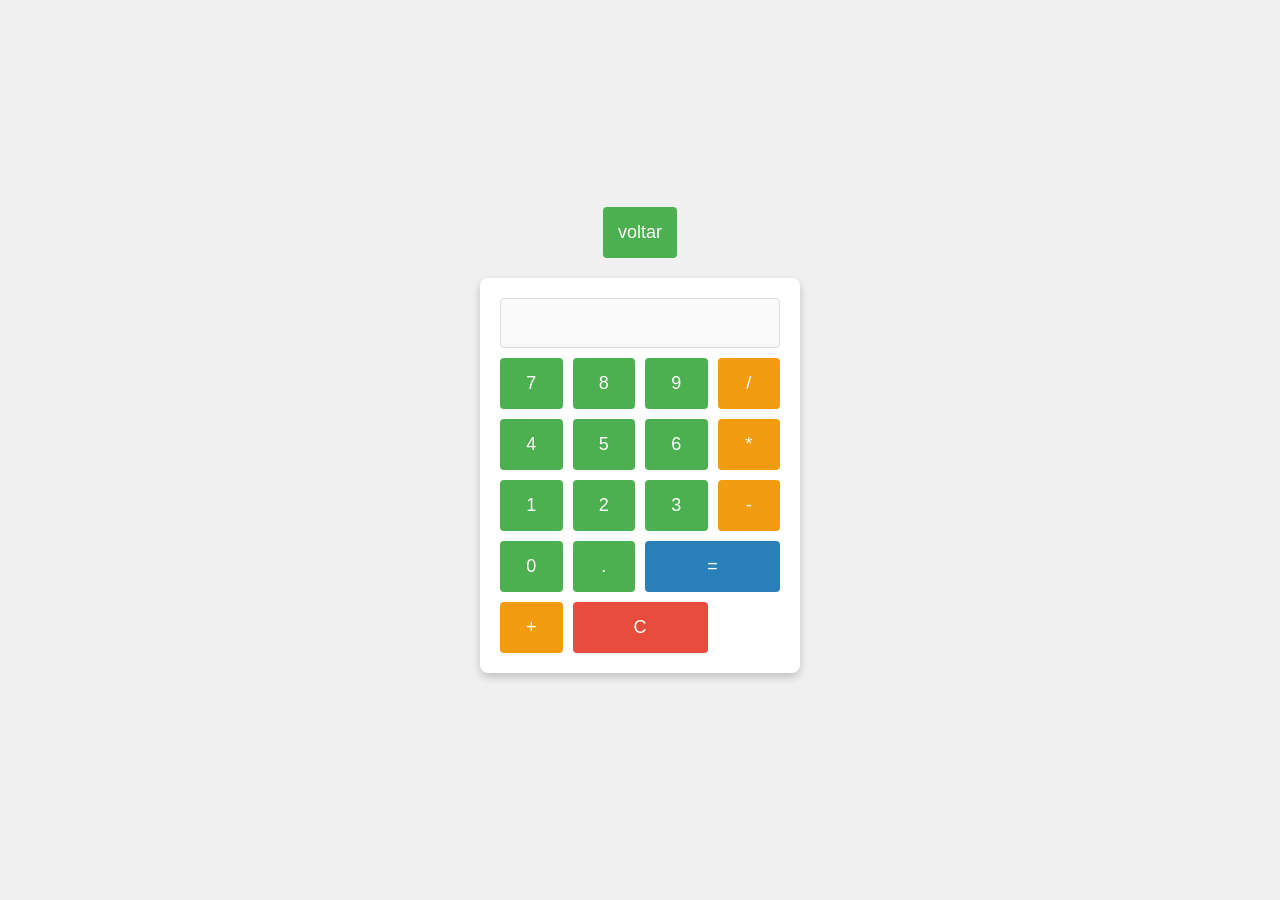
<file: calculadora.html>
<!DOCTYPE html>
<html lang="pt-BR">

<head>
  <meta charset="UTF-8">
  <meta name="viewport" content="width=device-width, initial-scale=1.0">
  <title>Calculadora Simples</title>
  <link rel="stylesheet" href="styles.css">
</head>

<body>

    <a href="index.html" class="botao">voltar</a>
  <div class="calculadora">
    <input type="text" class="tela" id="tela" disabled>
    <div class="botoes">
      <button class="botao" onclick="adicionarValor('7')">7</button>
      <button class="botao" onclick="adicionarValor('8')">8</button>
      <button class="botao" onclick="adicionarValor('9')">9</button>
      <button class="botao operador" onclick="adicionarValor('/')">/</button>
      <button class="botao" onclick="adicionarValor('4')">4</button>
      <button class="botao" onclick="adicionarValor('5')">5</button>
      <button class="botao" onclick="adicionarValor('6')">6</button>
      <button class="botao operador" onclick="adicionarValor('*')">*</button>
      <button class="botao" onclick="adicionarValor('1')">1</button>
      <button class="botao" onclick="adicionarValor('2')">2</button>
      <button class="botao" onclick="adicionarValor('3')">3</button>
      <button class="botao operador" onclick="adicionarValor('-')">-</button>
      <button class="botao" onclick="adicionarValor('0')">0</button>
      <button class="botao" onclick="adicionarValor('.')">.</button>
      <button class="botao igual" onclick="calcular()">=</button>
      <button class="botao operador" onclick="adicionarValor('+')">+</button>
      <button class="botao limpar" onclick="limpar()">C</button>
    </div>
  </div>

  <script src="script.js"></script>
</body>

</html>
</file>
<file: styles.css>
* {
    box-sizing: border-box;
}

body {
    font-family: Arial, sans-serif;
    display: flex;
    flex-direction: column;
    align-items: center;
    justify-content: center; 
    height: 100vh;
    margin: 0;
    background-color: #f0f0f0;
}

.header {
    display: flex;
    flex-direction: column;
    text-align: center;
    padding: 20px;
    position: fixed;
    top: 2vw;
    align-items: center;
    justify-content: space-around;
}

.botao {
    padding: 10px 20px;
    background-color: #4CAF50;
    color: white;
    border: none;
    border-radius: 4px;
    text-decoration: none;
    transition: 0.3s;


}
.botaoo {
    padding: 10px 20px;
    background-color: #4CAF50;
    color: white;
    border: none;
    border-radius: 4px;
    text-decoration: none;
    transition: 0.3s;
    margin-top: 10vw;


}
h1{
    margin: 0%;
}

.botao:hover {
    background-color: #45a049;
}

.calculadora {
    background: #fff;
    padding: 20px;
    border-radius: 8px;
    box-shadow: 0 4px 8px rgba(0, 0, 0, 0.2);
    width: 100%;
    max-width: 320px;
    margin: 20px; 
}

.tela {
    width: 100%;
    height: 50px;
    margin-bottom: 10px;
    padding: 5px;
    font-size: 18px;
    text-align: right;
    border: 1px solid #ddd;
    border-radius: 4px;
}

.botoes {
    display: grid;
    grid-template-columns: repeat(4, 1fr);
    gap: 10px;
}

.botao {
    padding: 15px;
    font-size: 18px;
    border: none;
    background-color: #4CAF50;
    color: white;
    border-radius: 4px;
    cursor: pointer;
    transition: 0.3s;
}

.botao.operador {
    background-color: #f39c12;
}

.botao.limpar {
    background-color: #e74c3c;
    grid-column: span 2;
}

.botao.igual {
    background-color: #2980b9;
    grid-column: span 2;
}

.botao:hover {
    opacity: 0.9;
}

.footer {
    background-color: #333;
    color: white;
    padding: 20px 0;
    text-align: center;
    position: fixed;
    bottom: 0;
    width: 100%;
}

.footer__container {
    max-width: 800px;
    margin: 0 auto;
    padding: 0 20px;
}

.footer__links {
    list-style: none;
    padding: 0;
    margin: 10px 0;
}

.footer__links li {
    display: inline;
    margin: 0 15px;
}

.footer__links a {
    color: white;
    text-decoration: none;
    margin-top: 10px;
    
}

.footer__links a:hover {
    text-decoration: underline;
}

.footer__social {
    margin-top: 10px;
}

.footer__social a {
    color: white;
    margin: 0 10px;
    font-size: 20px;
}

.footer__social a:hover {
    opacity: 0.7;
}


@media (max-width: 480px) {
    .calculadora {
        padding: 15px;
        margin: 20px auto; 
    }

    .tela {
        font-size: 16px;
        height: 45px;
    }

    .botao {
        padding: 12px;
        font-size: 16px;
    }
}
</file>
